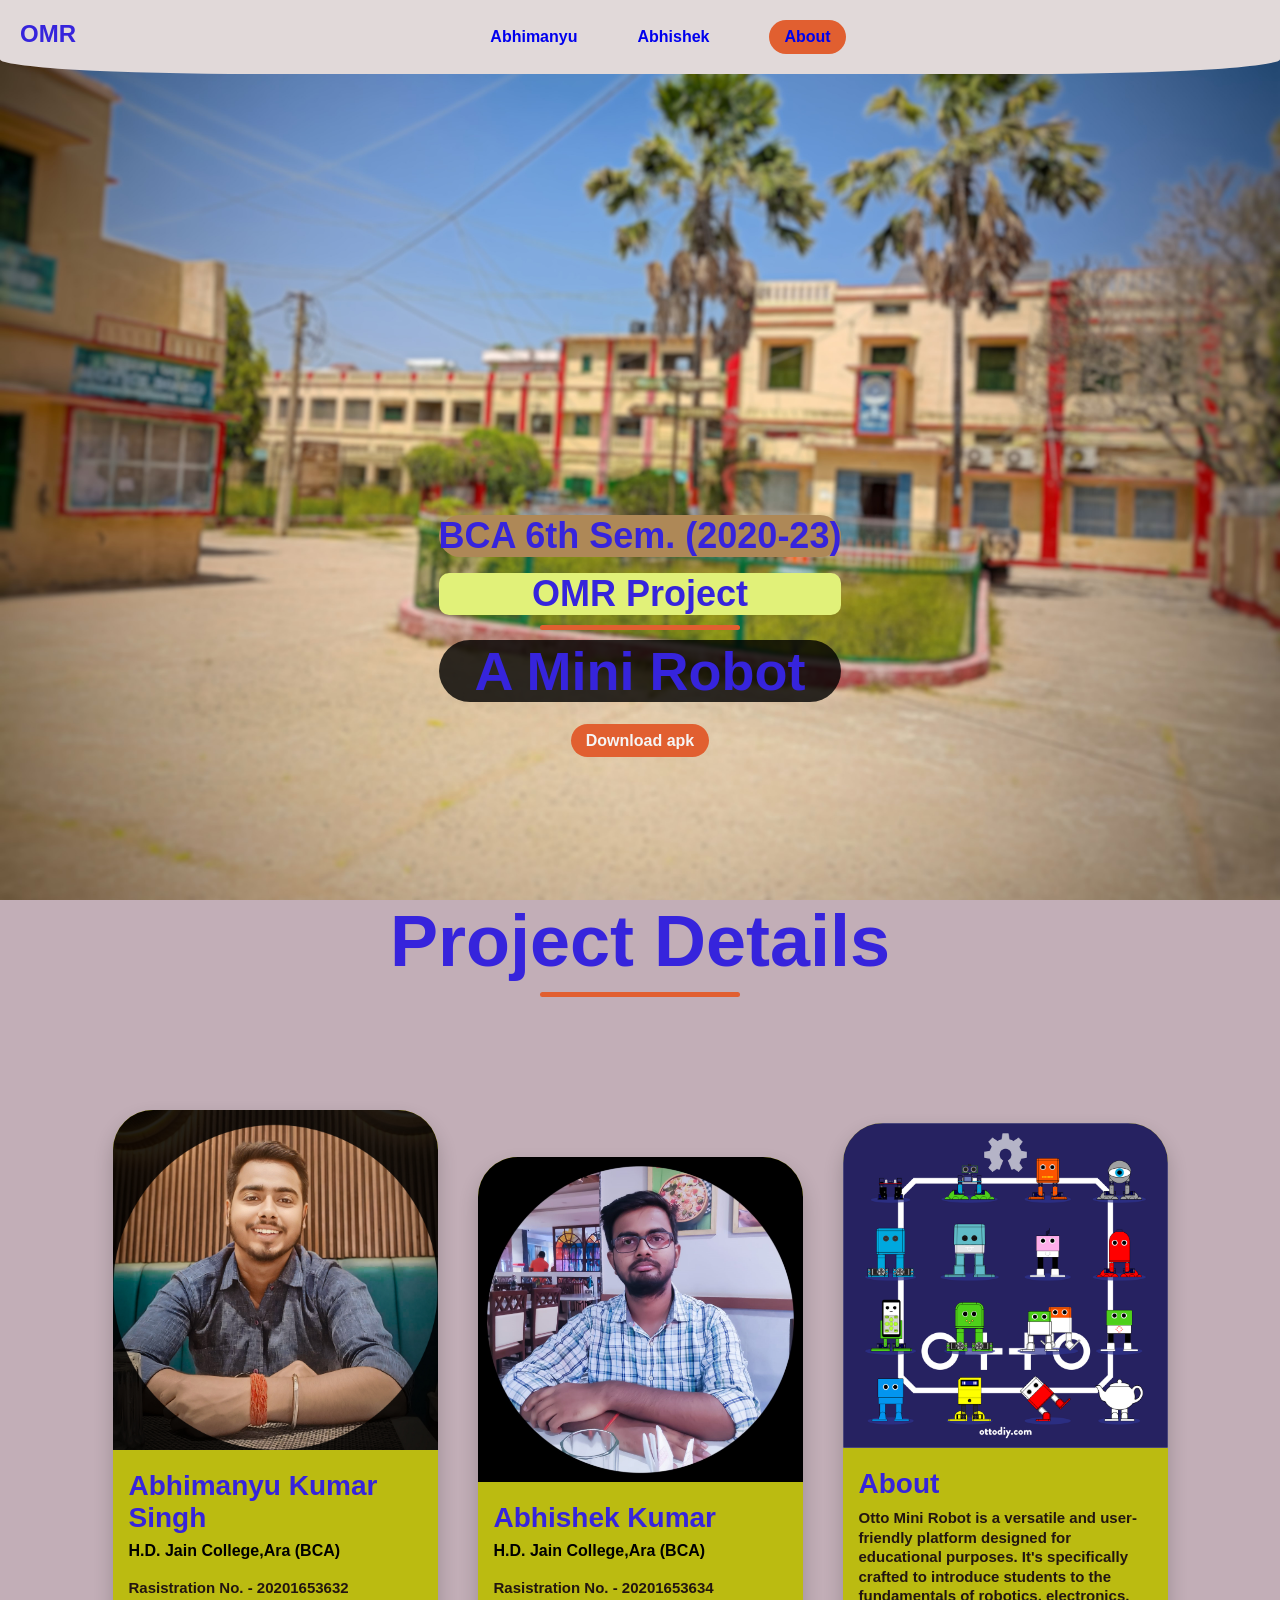
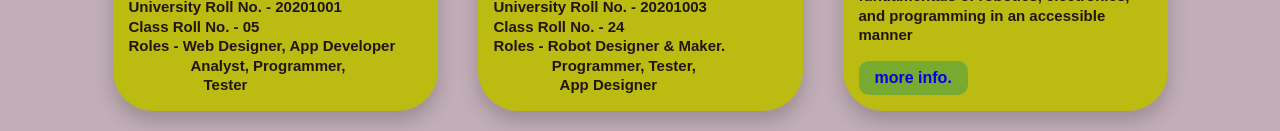
<file: index.html>
<!DOCTYPE html>
<html lang="en">
<head>
    <meta charset="UTF-8">
    <meta name="viewport" content="width=device-width, initial-scale=1.0">
    <title>OMR Website</title>
    <link rel="stylesheet" href="index.css">
   
</head>
<body>

<nav class="navbar">
    <h1 class="logo">OMR</h1>
    <ul class="nav-links">
        <li><a href="#Abhimanyu"> <b>Abhimanyu </b></a></li>
        <li><a href="#Abhishek"> <b>Abhishek</a></li>
        <li class="ctn"><a href="#About">About</a></li>
    </ul>
    <a href="javascript:void(0);" class="menu-btn" onclick="myFunction()">
        ☰
    </a>
</nav> 

<header>
   
    <div class="header-content">
        <h3 class="h3">BCA 6th Sem. (2020-23)</h3>
        <h2>OMR Project</h2>
        <div class="line"></div>
        <h1> A Mini Robot</h1>
        <a href="OTTO.apk" class="ctn" target="_blank">Download apk </a>
    </div>

</header>

<div class="title">
    <h1>Project Details</h1>
    <div class="line"></div>
</div>
<div class="card-container">
    <section id="Abhimanyu">
    <div class="card">
        <img src="Abhimanyu.jpg" alt="Creators img">
        <div class="card-content">
            <h3>Abhimanyu Kumar Singh</h3>
            <h4> <b> H.D. Jain College,Ara (BCA) </b></h4>
            <br>
            <p>
                Rasistration No. - <b>20201653632</b>
                <br>
                University Roll No. - <b>20201001</b>
                <br>
                Class Roll No. - <b>05</b>
                <br>
                Roles - <b> Web Designer, App Developer &nbsp&nbsp&nbsp&nbsp&nbsp&nbsp&nbsp&nbsp&nbsp&nbsp&nbsp&nbsp&nbsp&nbsp Analyst, Programmer,<br> &nbsp&nbsp&nbsp&nbsp&nbsp&nbsp&nbsp&nbsp&nbsp&nbsp&nbsp&nbsp&nbsp&nbsp&nbsp&nbsp&nbsp Tester</b>
            </p>
        </div>
    </div>
</section>
    <section id="Abhishek">
    <div class="card">
        <img src="Abhishek.jpg" alt="Creators img">
        <div class="card-content">
            <h3>Abhishek Kumar</h3>
            <h4> <b> H.D. Jain College,Ara (BCA) </b></h4>
            <br>
            <p>
                Rasistration No. - <b>20201653634</b>
                <br>
                University Roll No. - <b>20201003</b>
                <br>
                Class Roll No. - <b>24</b>
                <br>
                Roles - <b>Robot Designer & Maker. &nbsp&nbsp&nbsp&nbsp&nbsp&nbsp&nbsp&nbsp&nbsp&nbsp&nbsp&nbsp&nbsp&nbspProgrammer, Tester,<br> &nbsp&nbsp&nbsp&nbsp&nbsp&nbsp&nbsp&nbsp&nbsp&nbsp&nbsp&nbsp&nbsp&nbsp&nbsp App Designer</b>
            </p>
            
        </div>
    </div>
    </section> 
      
    <section id="About">
        <div class="card">
            <img src="About.jpg" alt="Creaters img">
            <div class="card-content">
                <h3>About</h3>
                <p>Otto Mini Robot is a versatile and user-friendly platform designed for educational purposes. It's specifically crafted to introduce students to the fundamentals of robotics, electronics, and programming in an accessible manner</p>
                <a href="Otto Pdf.pdf" class="btn" target="_blank"> <b>more info.</b> </a>
            </div>
            </div>
        </section>
</div>
     <script>
            const menuBtn = document.querySelector('.menu-btn')
            const navlinks = document.querySelector('.nav-links')
            
            menuBtn.addEventListener('click',()=>{
              navlinks.classList.toggle('mobile-menu')
            })
        
    </script> 
    </body>
    </html>
</file>
<file: index.css>
*{
    margin: 0;
    padding: 0;
    box-sizing: border-box;
    font-family: sans-serif;
    }
    a {
    text-decoration: none;
    }
    ul {
    list-style: none;
    }
  
    body , html {
    overflow-x: hidden;
    background-color: #c2aeb7;
    }
    
    .navbar {
    position: absolute;
    top: 0;
    left: 0;
    display: flex;
    width: 100%;
    justify-content: space-between;
    padding: 20px;
    color: rgb(54, 36, 220);
    background-color:rgb(225, 217, 217);
    border-bottom-left-radius: 20%;
    border-bottom-right-radius: 20%;
    }
    .nav-links {
    display: flex;
    align-items: center;
    }
    
    .nav-links li {
    margin: 0 30px;
    }
    
    header {
    width: 100vw;
    height: 100vh;
    background-image: url(College1.jpg);
    background-position:center;
    background-size: cover;
    display: flex;
    align-items: flex-end;
    justify-content: center;
    }
    
    .header-content{
    margin-bottom: 150px;
    color: rgb(54, 36, 220);
    text-align:center;
    }
    
    .header-content h2{
    font-size: 4vmin;
    background-color: rgb(225, 241, 121);
    border-radius: 10px;
    }
    
    .line{
    width: 200px;
    height: 5px;
    background: rgb(225, 95, 48);
    margin: 10px auto;
    border-radius: 10px;
    }
    
    .header-content h1{
    font-size: 6vmin;
    margin-top:10px;
    margin-bottom:30px;
    background-color: rgba(0, 0, 0, 0.807);
    border-radius: 50px;
    }
    .h3{
        font-size: 4vmin;
        background-color: rgb(174, 136, 87);
        border-radius: 40px;
        margin-bottom: 1rem;
    }
    
    .ctn{
    padding: 8px 15px;
    background: rgb(225, 95, 48);
    border-radius: 30px;
    color:whitesmoke;
    }
    
    .menu-btn{
    position: absolute;
    top: 30px;
    right: 30px;
    width: 40px;
    cursor: pointer;
    display: none;
    color: #551ec5;
    
    }
    
    .title{
    text-align: center;
    font-size: 4vmin;
    color:rgb(54, 36, 220);
    background-color: #c2aeb7;
    height: 90px;
    }
    
    .card-container{
    display: flex;
    justify-content:center;
    flex-wrap: wrap;
    align-items: flex-end;
    margin-top: 100px;
    background-color: #c2aeb7;
    }
    
    .card{
    width: 325px;
    background-color: rgb(187, 187, 17);
    border-radius: 40px;
    overflow: hidden;
    box-shadow: 0px 10px 20px rgba(0,0,0,0.2);
    margin: 20px;
    }
    
    .card img{
    width: 100%;
    height: auto;
    }
    
    .card-content{
    padding: 16px;
    }
    
    .card-content h3{
    font-size: 28px;
    margin-bottom:8px;
    color: rgb(54, 36, 220);
    }
    
    .card-content p{
    color: #1e1010f8;
    font-size: 15px;
    line-height: 1.3;
    }
    
    .card-content .btn{
    display: inline-block;
    padding: 8px 16px;
    background-color: #78aa31;
    text-decoration: none;
    border-radius: 10px;
    margin-top:16px;
    }
    
    @media only screen and (max-width:850px){
    .menu-btn{
     display: block;
    
    
    }
    .navbar{
     padding: 0;
    }
    .logo{
     position: absolute;
     top: 30px;
     left: 30px;
    
    }
    .nav-links{
     flex-direction: column;
     width: 100%;
     height: 100vh;
     justify-content: center;
     background-color: yellow; /* Fallback color */
     background-image: linear-gradient(to bottom, yellow, black); /* Standard syntax */
     margin-top:-900px;
     transition:all 0.5s ease;
    }
    .mobile-menu{
     margin-top:0px;
     border-bottom-right-radius: 30%;
     border-bottom-left-radius: 30%;
    }
    .nav-links li{
     margin: 30px auto;
    }
    }
</file>
